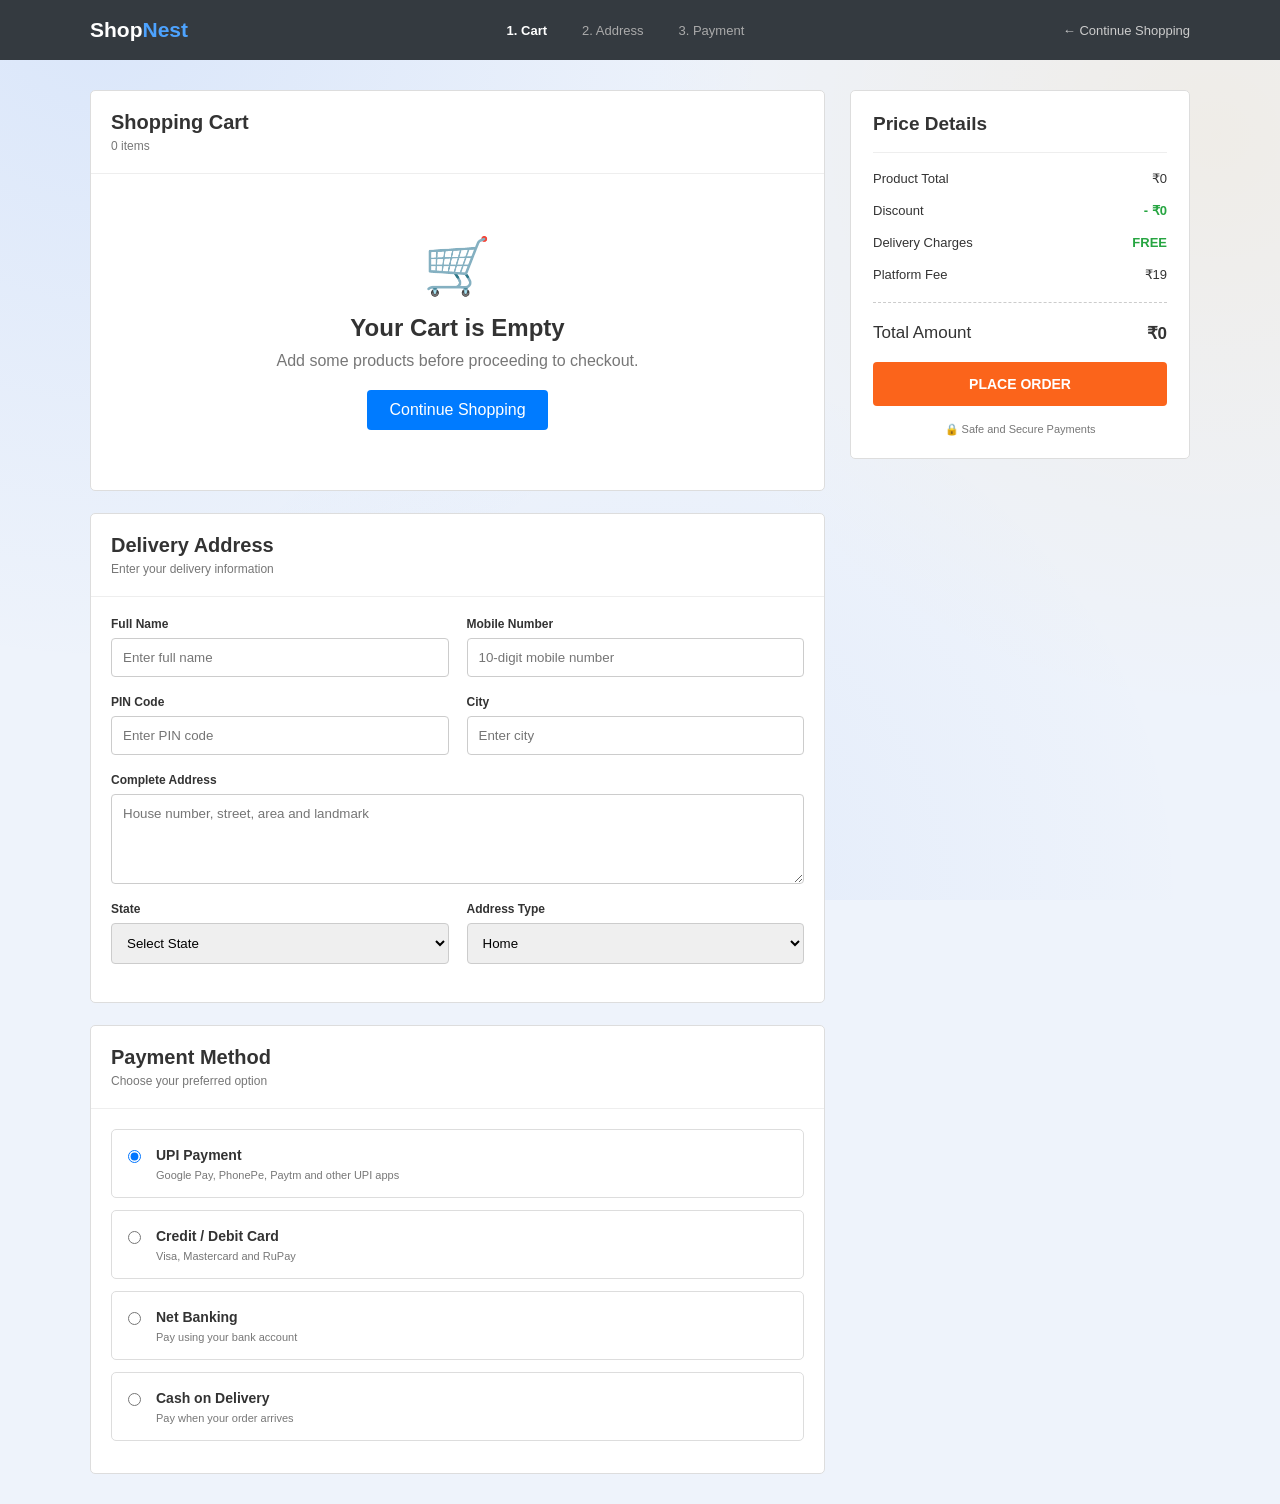
<file: E-Commerce-Shopping-website/cart.html>
<!DOCTYPE html>
<html lang="en">

<head>
    <meta charset="UTF-8">
    <meta name="viewport" content="width=device-width, initial-scale=1.0">
    <title>Cart &amp; Checkout - ShopNest</title>
    <link rel="stylesheet" href="cart.css">
</head>

<body>

<!-- ==================================================
     NAVBAR
================================================== -->

<nav class="navbar">
    <div class="nav-container">

        <a href="index.html" class="logo">Shop<span>Nest</span></a>

        <div class="checkout-steps">
            <span class="active">1. Cart</span>
            <span>2. Address</span>
            <span>3. Payment</span>
        </div>

        <a href="index.html" class="continue-shopping">← Continue Shopping</a>

    </div>
</nav>



<!-- ==================================================
     CHECKOUT
================================================== -->

<main class="checkout-container">

    <!-- LEFT -->
    <section class="checkout-left">

        <!-- CART -->
        <div class="checkout-card">
            <div class="card-heading">
                <div>
                    <h2>Shopping Cart</h2>
                    <p id="cartItemCount">0 items</p>
                </div>
            </div>

            <div id="cartProducts"></div>
        </div>


        <!-- ADDRESS -->
        <div class="checkout-card">
            <div class="card-heading">
                <div>
                    <h2>Delivery Address</h2>
                    <p>Enter your delivery information</p>
                </div>
            </div>

            <form class="address-form" id="addressForm">

                <div class="form-row">
                    <div class="form-group">
                        <label>Full Name</label>
                        <input type="text" id="fullName" placeholder="Enter full name" required>
                    </div>

                    <div class="form-group">
                        <label>Mobile Number</label>
                        <input type="tel" id="mobile" placeholder="10-digit mobile number" maxlength="10" required>
                    </div>
                </div>

                <div class="form-row">
                    <div class="form-group">
                        <label>PIN Code</label>
                        <input type="text" id="pincode" placeholder="Enter PIN code" maxlength="6" required>
                    </div>

                    <div class="form-group">
                        <label>City</label>
                        <input type="text" id="city" placeholder="Enter city" required>
                    </div>
                </div>

                <div class="form-group">
                    <label>Complete Address</label>
                    <textarea id="address" placeholder="House number, street, area and landmark" required></textarea>
                </div>

                <div class="form-row">
                    <div class="form-group">
                        <label>State</label>
                        <select id="state" required>
                            <option value="">Select State</option>
                            <option>Tamil Nadu</option>
                            <option>Kerala</option>
                            <option>Karnataka</option>
                            <option>Andhra Pradesh</option>
                            <option>Maharashtra</option>
                        </select>
                    </div>

                    <div class="form-group">
                        <label>Address Type</label>
                        <select>
                            <option>Home</option>
                            <option>Work</option>
                        </select>
                    </div>
                </div>

            </form>
        </div>


        <!-- PAYMENT -->
        <div class="checkout-card">
            <div class="card-heading">
                <div>
                    <h2>Payment Method</h2>
                    <p>Choose your preferred option</p>
                </div>
            </div>

            <div class="payment-methods">

                <label class="payment-option">
                    <input type="radio" name="payment" value="upi" checked>
                    <div>
                        <strong>UPI Payment</strong>
                        <p>Google Pay, PhonePe, Paytm and other UPI apps</p>
                    </div>
                </label>

                <label class="payment-option">
                    <input type="radio" name="payment" value="card">
                    <div>
                        <strong>Credit / Debit Card</strong>
                        <p>Visa, Mastercard and RuPay</p>
                    </div>
                </label>

                <label class="payment-option">
                    <input type="radio" name="payment" value="netbanking">
                    <div>
                        <strong>Net Banking</strong>
                        <p>Pay using your bank account</p>
                    </div>
                </label>

                <label class="payment-option">
                    <input type="radio" name="payment" value="cod">
                    <div>
                        <strong>Cash on Delivery</strong>
                        <p>Pay when your order arrives</p>
                    </div>
                </label>

            </div>
        </div>

    </section>


    <!-- PRICE DETAILS -->
    <aside class="price-summary">

        <h2>Price Details</h2>

        <div class="summary-row">
            <span>Product Total</span>
            <span id="productTotal">₹0</span>
        </div>

        <div class="summary-row">
            <span>Discount</span>
            <span id="discount" class="green">- ₹0</span>
        </div>

        <div class="summary-row">
            <span>Delivery Charges</span>
            <span class="green">FREE</span>
        </div>

        <div class="summary-row">
            <span>Platform Fee</span>
            <span>₹19</span>
        </div>

        <hr>

        <div class="summary-total">
            <span>Total Amount</span>
            <strong id="finalTotal">₹0</strong>
        </div>

        <p class="saving-message" id="savingMessage"></p>

        <button class="place-order" onclick="placeOrder()">PLACE ORDER</button>

        <div class="secure-message">🔒 Safe and Secure Payments</div>

    </aside>

</main>



<!-- ==================================================
     SUCCESS POPUP
================================================== -->

<div class="success-overlay" id="successOverlay">
    <div class="success-box">

        <div class="success-icon">✓</div>

        <h2>Order Placed Successfully!</h2>

        <p>Thank you for shopping with ShopNest.</p>

        <div class="order-meta">
            <p>Order ID: <strong id="orderIdText">-</strong></p>
            <p>Estimated delivery: <strong id="deliveryDateText">-</strong></p>
        </div>

        <button onclick="continueShopping()">Continue Shopping</button>

    </div>
</div>


<script src="cart.js"></script>

</body>
</html>
</file>
<file: E-Commerce-Shopping-website/cart.css>
/* ==================================================
   GENERAL
================================================== */

* {
    margin: 0;
    padding: 0;
    box-sizing: border-box;
}


body {
    font-family: Arial, Helvetica, sans-serif;
    color: #333;
    background-color: #eef3fb;
    background-image:
        radial-gradient(circle at 8% 0%, rgba(40, 116, 240, 0.10), transparent 45%),
        radial-gradient(circle at 95% 15%, rgba(255, 159, 0, 0.08), transparent 40%),
        radial-gradient(circle at 50% 100%, rgba(40, 116, 240, 0.06), transparent 50%);
    background-attachment: fixed;
}


button,
input,
select,
textarea {
    font-family: inherit;
}



/* ==================================================
   NAVBAR
================================================== */

.navbar {
    background-color: #343a40;
}


.nav-container {
    width: 1100px;
    min-height: 60px;
    margin: auto;
    display: flex;
    align-items: center;
    justify-content: space-between;
}


.logo {
    color: white;
    text-decoration: none;
    font-size: 21px;
    font-weight: bold;
}


.logo span {
    color: #4da3ff;
}


.checkout-steps {
    display: flex;
    gap: 35px;
    color: #aaa;
    font-size: 13px;
}


.checkout-steps .active {
    color: white;
    font-weight: bold;
}


.continue-shopping {
    color: #ccc;
    text-decoration: none;
    font-size: 13px;
}


.continue-shopping:hover {
    color: white;
}



/* ==================================================
   CHECKOUT STRUCTURE
================================================== */

.checkout-container {
    width: 1100px;
    margin: 30px auto;
    display: grid;
    grid-template-columns: 1fr 340px;
    gap: 25px;
    align-items: start;
}


.checkout-left {
    display: flex;
    flex-direction: column;
    gap: 22px;
}



/* ==================================================
   CHECKOUT CARD
================================================== */

.checkout-card {
    background-color: white;
    border: 1px solid #ddd;
    border-radius: 5px;
}


.card-heading {
    padding: 20px;
    border-bottom: 1px solid #eee;
}


.card-heading h2 {
    font-size: 20px;
    margin-bottom: 5px;
}


.card-heading p {
    color: #777;
    font-size: 12px;
}



/* ==================================================
   CART PRODUCT
================================================== */

.cart-product {
    display: grid;
    grid-template-columns: 130px 1fr auto;
    gap: 20px;
    padding: 20px;
    border-bottom: 1px solid #eee;
}


.cart-product:last-child {
    border-bottom: none;
}


.cart-product-image {
    width: 130px;
    height: 120px;
    padding: 10px;
    background-color: #f7f7f7;
    border-radius: 4px;
}


.cart-product-image img {
    width: 100%;
    height: 100%;
    object-fit: contain;
}


.cart-product-info h3 {
    color: #1683c5;
    font-size: 18px;
    margin-bottom: 7px;
}


.cart-category {
    color: #888;
    font-size: 11px;
    text-transform: uppercase;
    margin-bottom: 10px;
}


.cart-price {
    display: flex;
    gap: 10px;
    align-items: center;
    margin-bottom: 15px;
}


.cart-price strong {
    font-size: 18px;
}


.cart-price del {
    color: #888;
    font-size: 12px;
}



/* ==================================================
   QUANTITY
================================================== */

.quantity-controls {
    display: flex;
    align-items: center;
    gap: 8px;
}


.quantity-controls button {
    width: 30px;
    height: 30px;
    border: 1px solid #ccc;
    background-color: white;
    border-radius: 50%;
    cursor: pointer;
}


.quantity-controls span {
    min-width: 25px;
    text-align: center;
    font-weight: bold;
}



/* ==================================================
   REMOVE
================================================== */

.remove-button {
    border: none;
    background: transparent;
    color: #ff6161;
    cursor: pointer;
    font-size: 12px;
    font-weight: bold;
}



/* ==================================================
   EMPTY CART
================================================== */

.empty-cart {
    padding: 60px 20px;
    text-align: center;
}


.empty-cart div {
    font-size: 55px;
    margin-bottom: 15px;
}


.empty-cart h2 {
    margin-bottom: 10px;
}


.empty-cart p {
    color: #777;
    margin-bottom: 20px;
}


.empty-cart a {
    display: inline-block;
    padding: 11px 22px;
    background-color: #007bff;
    color: white;
    text-decoration: none;
    border-radius: 4px;
}



/* ==================================================
   ADDRESS
================================================== */

.address-form {
    padding: 20px;
}


.form-row {
    display: grid;
    grid-template-columns: 1fr 1fr;
    gap: 18px;
}


.form-group {
    display: flex;
    flex-direction: column;
    margin-bottom: 18px;
}


.form-group label {
    font-size: 12px;
    font-weight: bold;
    margin-bottom: 7px;
}


.form-group input,
.form-group select,
.form-group textarea {
    width: 100%;
    padding: 11px;
    border: 1px solid #ccc;
    border-radius: 4px;
    outline: none;
}


.form-group input:focus,
.form-group select:focus,
.form-group textarea:focus {
    border-color: #2874f0;
}


.form-group textarea {
    min-height: 90px;
    resize: vertical;
}



/* ==================================================
   PAYMENT
================================================== */

.payment-methods {
    padding: 20px;
}


.payment-option {
    display: flex;
    align-items: flex-start;
    gap: 15px;
    padding: 16px;
    margin-bottom: 12px;
    border: 1px solid #ddd;
    border-radius: 5px;
    cursor: pointer;
}


.payment-option:hover {
    border-color: #2874f0;
    background-color: #f8fbff;
}


.payment-option input {
    margin-top: 4px;
}


.payment-option strong {
    font-size: 14px;
}


.payment-option p {
    color: #777;
    font-size: 11px;
    margin-top: 5px;
}



/* ==================================================
   PRICE SUMMARY
================================================== */

.price-summary {
    position: sticky;
    top: 20px;
    padding: 22px;
    background-color: white;
    border: 1px solid #ddd;
    border-radius: 5px;
}


.price-summary h2 {
    padding-bottom: 17px;
    margin-bottom: 18px;
    border-bottom: 1px solid #eee;
    font-size: 19px;
}


.summary-row {
    display: flex;
    justify-content: space-between;
    margin-bottom: 17px;
    font-size: 13px;
}


.green {
    color: #26a541;
    font-weight: bold;
}


.price-summary hr {
    border: none;
    border-top: 1px dashed #ccc;
    margin: 20px 0;
}


.summary-total {
    display: flex;
    justify-content: space-between;
    font-size: 17px;
    margin-bottom: 15px;
}


.saving-message {
    color: #26a541;
    font-size: 12px;
    font-weight: bold;
    line-height: 1.5;
    margin-bottom: 18px;
}


.place-order {
    width: 100%;
    padding: 14px;
    border: none;
    border-radius: 4px;
    background-color: #fb641b;
    color: white;
    cursor: pointer;
    font-size: 14px;
    font-weight: bold;
}


.place-order:hover {
    background-color: #e95b16;
}


.secure-message {
    margin-top: 17px;
    color: #777;
    text-align: center;
    font-size: 11px;
}



/* ==================================================
   SUCCESS POPUP
================================================== */

.success-overlay {
    position: fixed;
    top: 0;
    left: 0;
    width: 100%;
    height: 100%;
    z-index: 9999;
    display: none;
    align-items: center;
    justify-content: center;
    padding: 20px;
    background-color: rgba(0, 0, 0, 0.65);
}


.success-box {
    width: 420px;
    padding: 40px;
    background-color: white;
    border-radius: 8px;
    text-align: center;
}


.success-icon {
    width: 70px;
    height: 70px;
    margin: auto;
    display: flex;
    align-items: center;
    justify-content: center;
    background-color: #26a541;
    color: white;
    border-radius: 50%;
    font-size: 35px;
    margin-bottom: 20px;
}


.success-box h2 {
    margin-bottom: 12px;
}


.success-box p {
    color: #777;
    margin-bottom: 20px;
}


.order-meta {
    padding: 15px;
    margin-bottom: 20px;
    border: 1px dashed #ccc;
    border-radius: 6px;
    background-color: #fafafa;
    text-align: left;
}


.order-meta p {
    color: #555;
    font-size: 13px;
    margin-bottom: 6px;
}


.order-meta p:last-child {
    margin-bottom: 0;
}


.success-box button {
    padding: 11px 25px;
    border: none;
    background-color: #2874f0;
    color: white;
    border-radius: 4px;
    cursor: pointer;
}



/* ==================================================
   RESPONSIVE
================================================== */

@media (max-width: 1150px) {

    .nav-container,
    .checkout-container {
        width: 92%;
    }

}


@media (max-width: 850px) {

    .checkout-container {
        grid-template-columns: 1fr;
    }


    .price-summary {
        position: static;
    }


    .checkout-steps {
        display: none;
    }

}


@media (max-width: 600px) {

    .nav-container {
        flex-direction: column;
        padding: 15px;
        gap: 15px;
    }


    .cart-product {
        grid-template-columns: 1fr;
        text-align: center;
    }


    .cart-product-image {
        margin: auto;
    }


    .quantity-controls {
        justify-content: center;
    }


    .form-row {
        grid-template-columns: 1fr;
    }

}
</file>
